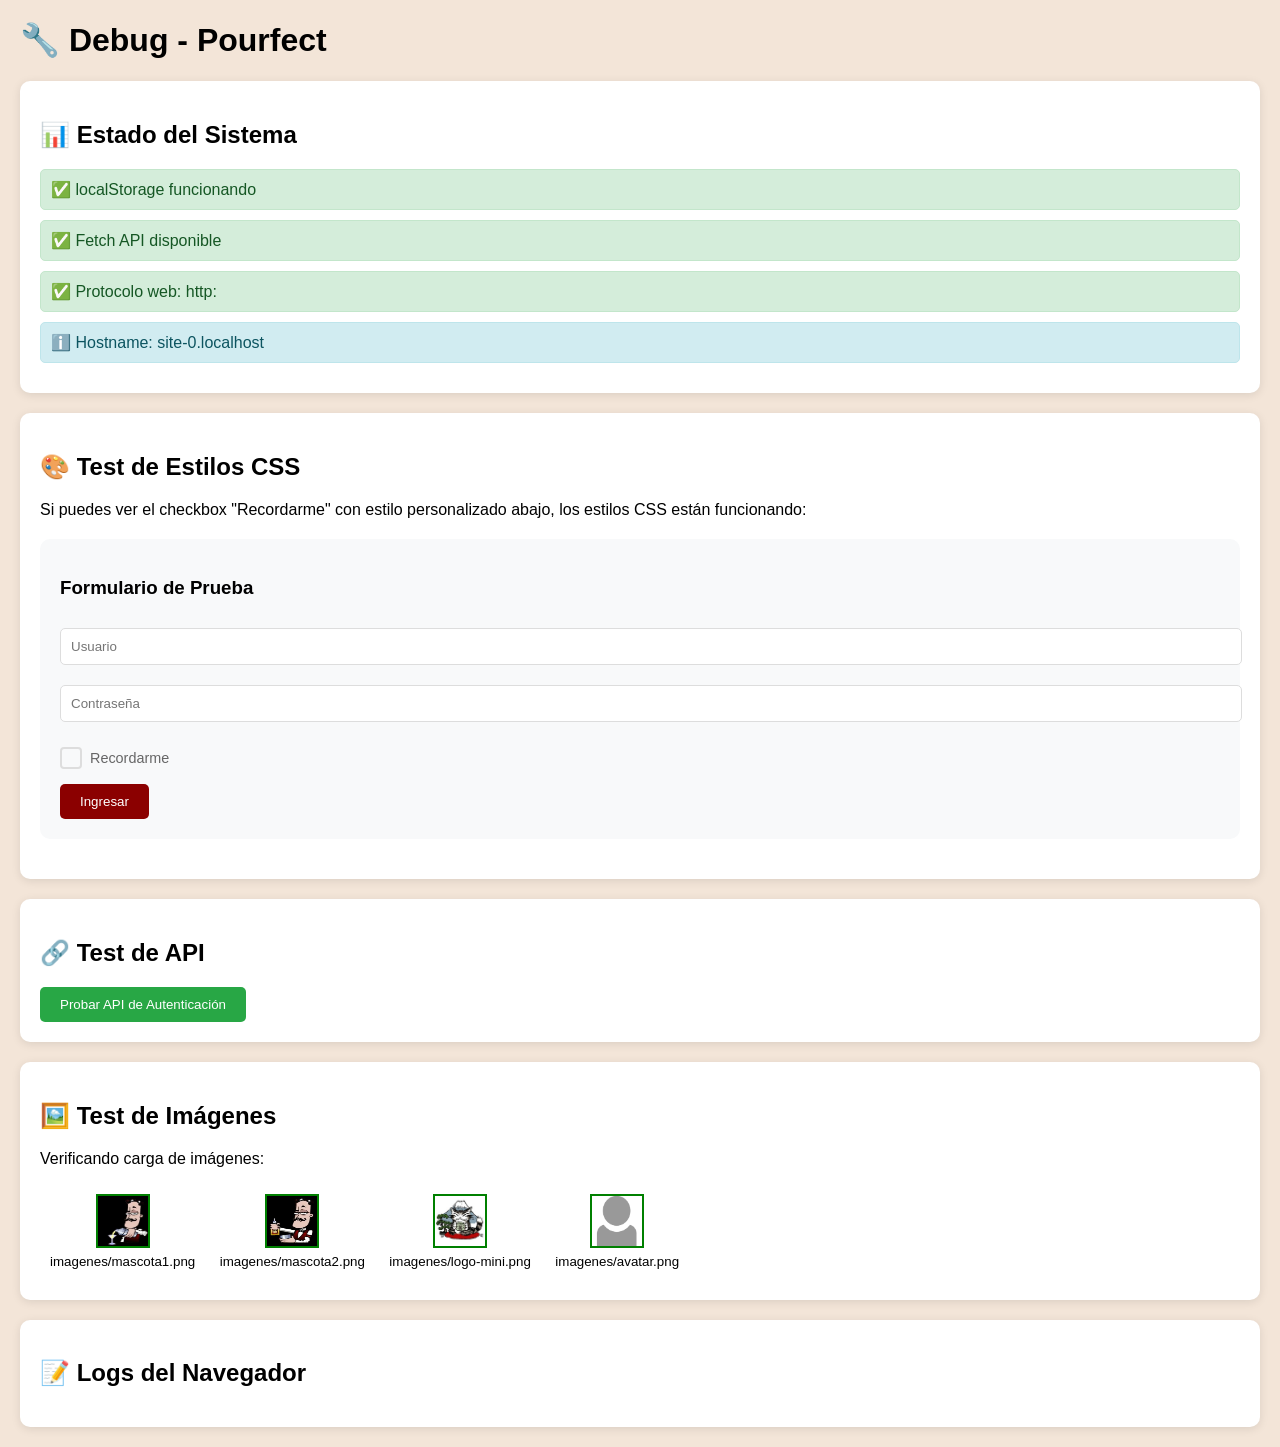
<file: AAAAAAAAAAAAAAA/debug.html>
<!DOCTYPE html>
<html lang="es">
<head>
    <meta charset="UTF-8">
    <meta name="viewport" content="width=device-width, initial-scale=1.0">
    <title>Debug - Pourfect</title>
    <style>
        body {
            font-family: Arial, sans-serif;
            margin: 20px;
            background: #f3e5d8;
        }
        .debug-section {
            background: white;
            padding: 20px;
            margin: 20px 0;
            border-radius: 10px;
            box-shadow: 0 2px 10px rgba(0,0,0,0.1);
        }
        .status {
            padding: 10px;
            margin: 10px 0;
            border-radius: 5px;
        }
        .success { background: #d4edda; color: #155724; border: 1px solid #c3e6cb; }
        .error { background: #f8d7da; color: #721c24; border: 1px solid #f5c6cb; }
        .warning { background: #fff3cd; color: #856404; border: 1px solid #ffeaa7; }
        .info { background: #d1ecf1; color: #0c5460; border: 1px solid #bee5eb; }
        
        .test-form {
            background: #f8f9fa;
            padding: 20px;
            border-radius: 10px;
            margin: 20px 0;
        }
        
        .remember-me-container {
            margin: 15px 0;
            text-align: left;
        }
        
        .remember-me-label {
            display: flex;
            align-items: center;
            cursor: pointer;
            font-size: 0.9rem;
            color: #666;
            user-select: none;
            transition: color 0.3s ease;
        }
        
        .remember-me-label:hover {
            color: #8b0000;
        }
        
        .remember-me-label input[type="checkbox"] {
            display: none;
        }
        
        .checkmark {
            width: 18px;
            height: 18px;
            border: 2px solid #ddd;
            border-radius: 4px;
            margin-right: 8px;
            position: relative;
            transition: all 0.3s ease;
        }
        
        .remember-me-label input[type="checkbox"]:checked + .checkmark {
            background: #8b0000;
            border-color: #8b0000;
        }
        
        .remember-me-label input[type="checkbox"]:checked + .checkmark::after {
            content: '✓';
            position: absolute;
            top: 50%;
            left: 50%;
            transform: translate(-50%, -50%);
            color: white;
            font-size: 12px;
            font-weight: bold;
        }
        
        .remember-me-label:hover .checkmark {
            border-color: #8b0000;
            box-shadow: 0 2px 4px rgba(139, 0, 0, 0.2);
        }
    </style>
</head>
<body>
    <h1>🔧 Debug - Pourfect</h1>
    
    <div class="debug-section">
        <h2>📊 Estado del Sistema</h2>
        <div id="system-status">
            <div class="status info">Verificando estado del sistema...</div>
        </div>
    </div>
    
    <div class="debug-section">
        <h2>🎨 Test de Estilos CSS</h2>
        <p>Si puedes ver el checkbox "Recordarme" con estilo personalizado abajo, los estilos CSS están funcionando:</p>
        
        <div class="test-form">
            <h3>Formulario de Prueba</h3>
            <input type="text" placeholder="Usuario" style="width: 100%; padding: 10px; margin: 10px 0; border: 1px solid #ddd; border-radius: 5px;">
            <input type="password" placeholder="Contraseña" style="width: 100%; padding: 10px; margin: 10px 0; border: 1px solid #ddd; border-radius: 5px;">
            
            <div class="remember-me-container">
                <label class="remember-me-label">
                    <input type="checkbox" id="testRememberMe">
                    <span class="checkmark"></span>
                    Recordarme
                </label>
            </div>
            
            <button style="background: #8b0000; color: white; padding: 10px 20px; border: none; border-radius: 5px; cursor: pointer;">Ingresar</button>
        </div>
    </div>
    
    <div class="debug-section">
        <h2>🔗 Test de API</h2>
        <button onclick="testAPI()" style="background: #28a745; color: white; padding: 10px 20px; border: none; border-radius: 5px; cursor: pointer;">Probar API de Autenticación</button>
        <div id="api-result"></div>
    </div>
    
    <div class="debug-section">
        <h2>🖼️ Test de Imágenes</h2>
        <p>Verificando carga de imágenes:</p>
        <div id="image-test"></div>
    </div>
    
    <div class="debug-section">
        <h2>📝 Logs del Navegador</h2>
        <div id="browser-logs"></div>
    </div>

    <script>
        // Verificar estado del sistema
        function checkSystemStatus() {
            const statusDiv = document.getElementById('system-status');
            const checks = [];
            
            // Verificar localStorage
            try {
                localStorage.setItem('test', 'test');
                localStorage.removeItem('test');
                checks.push('<div class="status success">✅ localStorage funcionando</div>');
            } catch (e) {
                checks.push('<div class="status error">❌ localStorage no disponible: ' + e.message + '</div>');
            }
            
            // Verificar fetch API
            if (typeof fetch !== 'undefined') {
                checks.push('<div class="status success">✅ Fetch API disponible</div>');
            } else {
                checks.push('<div class="status error">❌ Fetch API no disponible</div>');
            }
            
            // Verificar protocolo
            const protocol = window.location.protocol;
            if (protocol === 'https:' || protocol === 'http:') {
                checks.push('<div class="status success">✅ Protocolo web: ' + protocol + '</div>');
            } else {
                checks.push('<div class="status warning">⚠️ Protocolo de archivo: ' + protocol + '</div>');
            }
            
            // Verificar hostname
            const hostname = window.location.hostname;
            checks.push('<div class="status info">ℹ️ Hostname: ' + hostname + '</div>');
            
            statusDiv.innerHTML = checks.join('');
        }
        
        // Test de API
        async function testAPI() {
            const resultDiv = document.getElementById('api-result');
            resultDiv.innerHTML = '<div class="status info">🔄 Probando API...</div>';
            
            try {
                // Probar primero el test simple
                const response = await fetch('./api-test.php', {
                    method: 'GET',
                    headers: {
                        'Content-Type': 'application/json'
                    }
                });
                
                if (response.ok) {
                    const data = await response.json();
                    resultDiv.innerHTML = '<div class="status success">✅ API funcionando correctamente</div><pre>' + JSON.stringify(data, null, 2) + '</pre>';
                    
                    // Ahora probar la API de autenticación
                    setTimeout(async () => {
                        try {
                            const authResponse = await fetch('./api/auth.php?action=check', {
                                method: 'GET',
                                headers: {
                                    'Content-Type': 'application/json'
                                }
                            });
                            
                            if (authResponse.ok) {
                                const authData = await authResponse.json();
                                resultDiv.innerHTML += '<div class="status success">✅ API de Autenticación funcionando</div><pre>' + JSON.stringify(authData, null, 2) + '</pre>';
                            } else {
                                resultDiv.innerHTML += '<div class="status warning">⚠️ API de Autenticación: ' + authResponse.status + ' ' + authResponse.statusText + '</div>';
                            }
                        } catch (authError) {
                            resultDiv.innerHTML += '<div class="status warning">⚠️ API de Autenticación: ' + authError.message + '</div>';
                        }
                    }, 1000);
                    
                } else {
                    resultDiv.innerHTML = '<div class="status error">❌ Error en API: ' + response.status + ' ' + response.statusText + '</div>';
                }
            } catch (error) {
                resultDiv.innerHTML = '<div class="status error">❌ Error de conexión: ' + error.message + '</div>';
            }
        }
        
        // Test de imágenes
        function testImages() {
            const imageDiv = document.getElementById('image-test');
            const images = [
                'imagenes/mascota1.png',
                'imagenes/mascota2.png',
                'imagenes/logo-mini.png',
                'imagenes/avatar.png'
            ];
            
            let html = '';
            images.forEach(img => {
                html += `
                    <div style="display: inline-block; margin: 10px; text-align: center;">
                        <img src="${img}" alt="Test" style="width: 50px; height: 50px; border: 1px solid #ddd;" 
                             onload="this.style.border='2px solid green'" 
                             onerror="this.style.border='2px solid red'; this.alt='Error'">
                        <br><small>${img}</small>
                    </div>
                `;
            });
            
            imageDiv.innerHTML = html;
        }
        
        // Capturar logs del navegador
        function captureBrowserLogs() {
            const logsDiv = document.getElementById('browser-logs');
            const originalLog = console.log;
            const originalError = console.error;
            const originalWarn = console.warn;
            
            let logs = [];
            
            console.log = function(...args) {
                logs.push('<div class="status info">📝 LOG: ' + args.join(' ') + '</div>');
                originalLog.apply(console, args);
            };
            
            console.error = function(...args) {
                logs.push('<div class="status error">❌ ERROR: ' + args.join(' ') + '</div>');
                originalError.apply(console, args);
            };
            
            console.warn = function(...args) {
                logs.push('<div class="status warning">⚠️ WARN: ' + args.join(' ') + '</div>');
                originalWarn.apply(console, args);
            };
            
            // Mostrar logs cada 2 segundos
            setInterval(() => {
                if (logs.length > 0) {
                    logsDiv.innerHTML = logs.slice(-10).join(''); // Mostrar últimos 10 logs
                }
            }, 2000);
        }
        
        // Inicializar
        document.addEventListener('DOMContentLoaded', function() {
            checkSystemStatus();
            testImages();
            captureBrowserLogs();
            
            // Test del checkbox
            document.getElementById('testRememberMe').addEventListener('change', function() {
                console.log('Checkbox "Recordarme" cambiado:', this.checked);
            });
        });
    </script>
</body>
</html>
</file>
